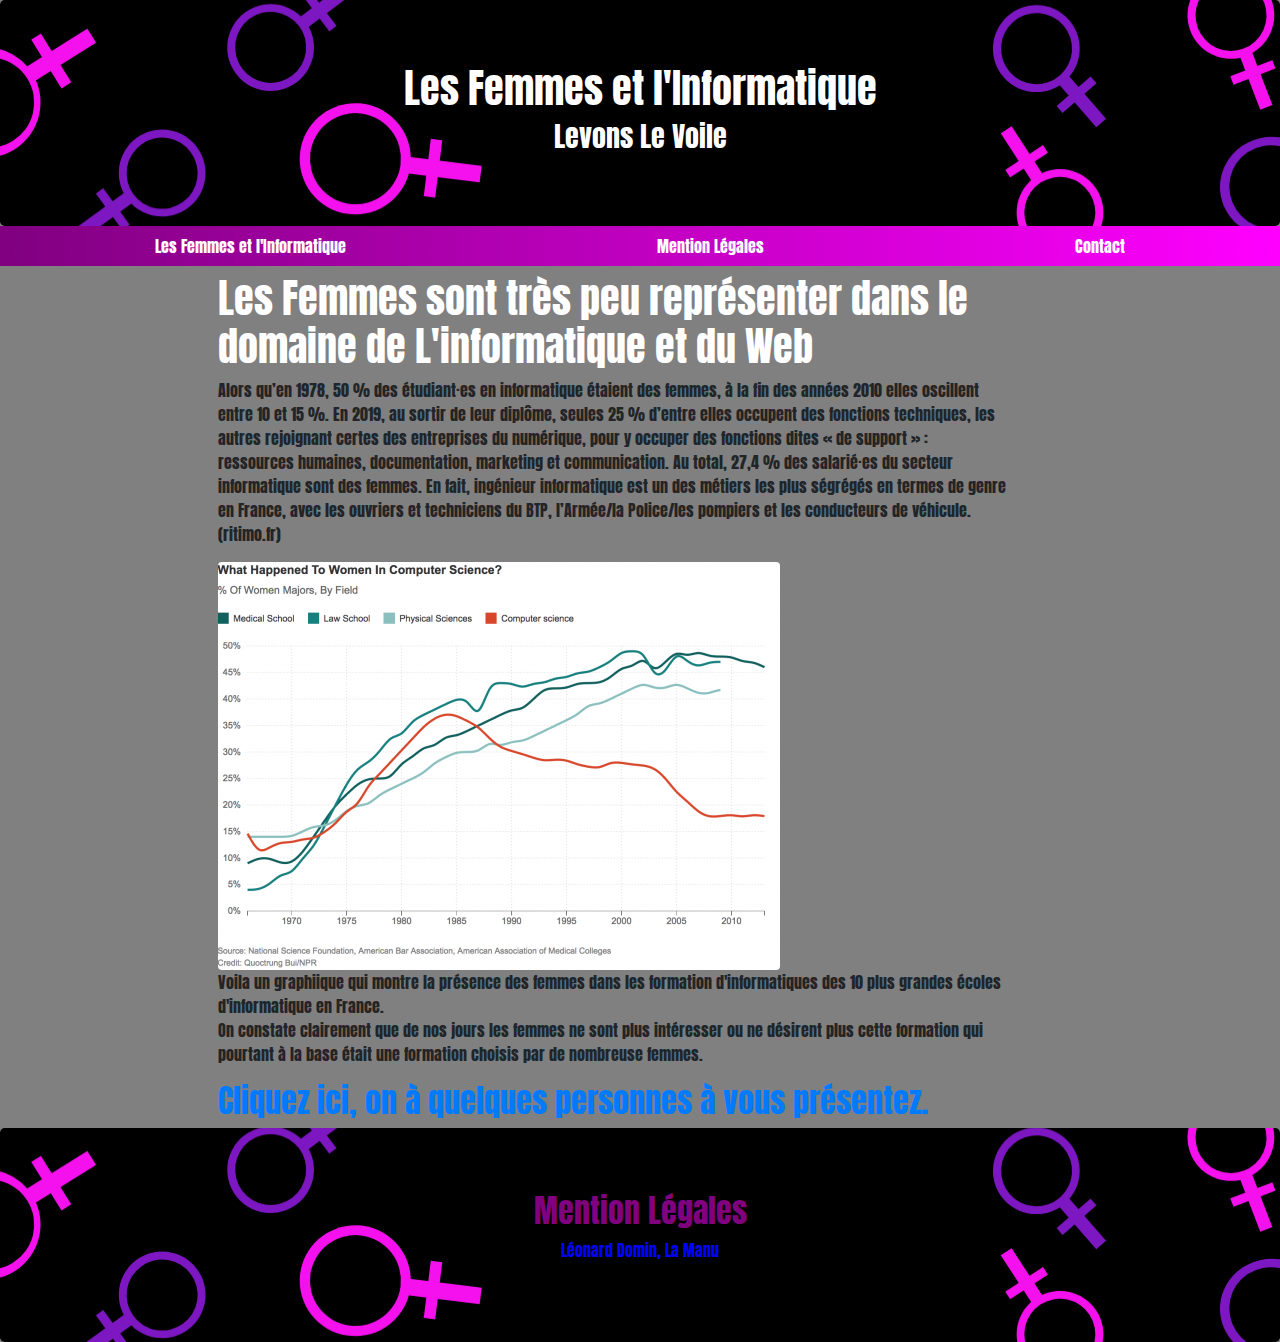
<file: index.html>
<!DOCTYPE html>
<html lang="fr">
<head>
    <meta charset="UTF-8">
    <meta http-equiv="X-UA-Compatible" content="IE=edge">
    <meta name="viewport" content="width=device-width, initial-scale=1.0">
    <link rel="stylesheet" href="https://maxcdn.bootstrapcdn.com/bootstrap/4.0.0/css/bootstrap.min.css" integrity="sha384-Gn5384xqQ1aoWXA+058RXPxPg6fy4IWvTNh0E263XmFcJlSAwiGgFAW/dAiS6JXm" crossorigin="anonymous">
    <link rel="stylesheet" href="css/layout.css">
    <title>Les Femmes et l'Informatique</title>
</head> 
<header>
    <div class="jumbotron text-center mb-0">
        <h1 class="display-5">Les Femmes et l'Informatique</h1>
        <h3>Levons Le Voile</h3>
    </div>
    <nav class="nav nav-pills nav-fill bg-blue navbar-dark">
        <a class="nav-item nav-link" a href="./LesFetI.html">Les Femmes et l'Informatique</a>
        <a class="nav-item nav-link" a href="./mention.pdf" target="_blank" >Mention Légales</a> 
        <a class="nav-item nav-link" a href="./index-2.html">Contact</a>     
    </nav>
</header> 
<body class="accueil">
    <div class=" fluid-container mt-2">
        <div class="row">
            <aside class="col-sm-2"></aside>
            <main class="col-sm-10"> 
                <div id="Ada"></div>
                <div class="row">
                    <div class="col-sm-9">
                        <h1>Les Femmes sont très peu représenter dans le domaine de L'informatique et du Web</h1> 
                        <p>
                            Alors qu’en 1978, 50 % des étudiant·es en informatique étaient des femmes, à la fin des années 2010 elles oscillent entre 10 et 15 %. En 2019, au sortir de leur diplôme, seules 25 % d’entre elles occupent des fonctions techniques, les autres rejoignant certes des entreprises du numérique, pour y occuper des fonctions dites « de support » : ressources humaines, documentation, marketing et communication. Au total, 27,4 % des salarié·es du secteur informatique sont des femmes. En fait, ingénieur informatique est un des métiers les plus ségrégés en termes de genre en France, avec les ouvriers et techniciens du BTP, l’Armée/la Police/les pompiers et les conducteurs de véhicule.
                            <br>
                            (ritimo.fr)
                        </p> 
                        <p>
                            <img src="./assets/img/33._femmes_informatique-1-d6ae4.png"class="rounded img-fluid"  alt="graph">
                            <br> 
                            Voila un graphiique qui montre la présence des femmes dans les formation d'informatiques des 10 plus grandes écoles d'informatique en France. 
                            <br> 
                            On constate clairement que de nos jours les femmes ne sont plus intéresser ou ne désirent plus cette formation qui pourtant à la base était une formation choisis par de nombreuse femmes. 
                        </p> 
                        <a href="./LesFetI.html"><h2>Cliquez ici, on à quelques personnes à vous présentez.</h2></a>
                    </div>    
                </div>
            </main>            
        </div>
    </div>
</body>
<footer>
    <div class="jumbotron text-center mb-0"> 
        <h2><a href="./mention.pdf" target="_blank">Mention Légales</a></h2>
        <p>Léonard Domin, La Manu</p>
    </div> 
</footer>
</html>
</file>
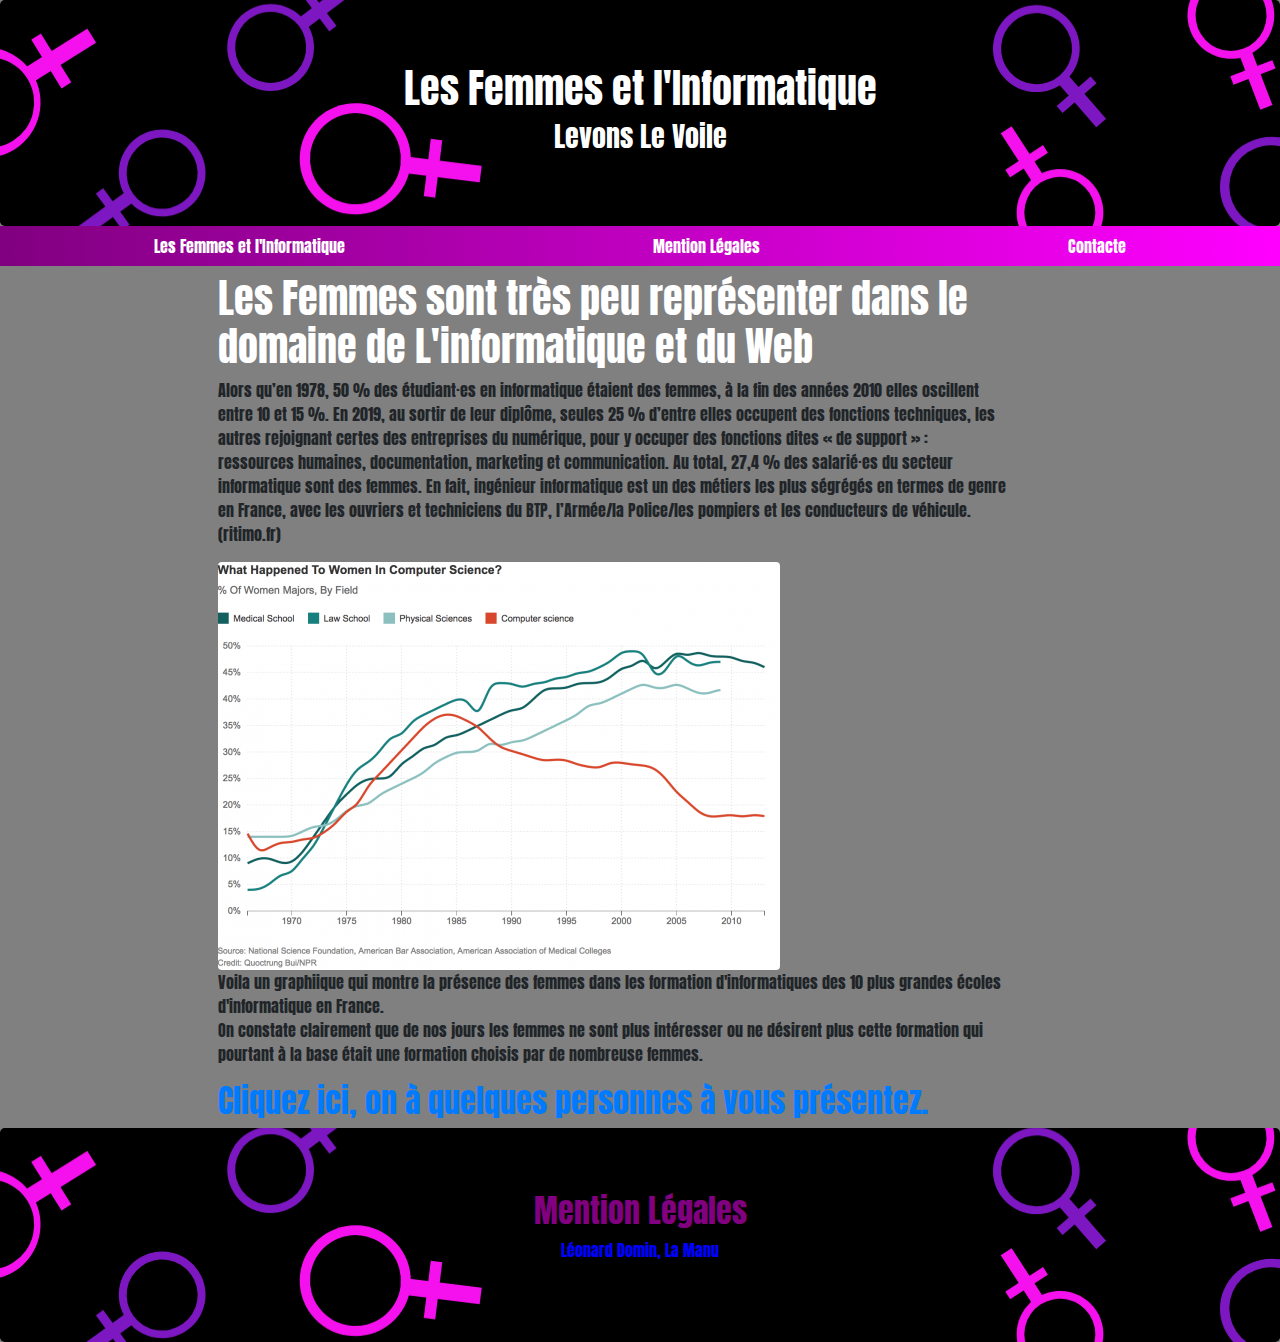
<file: Accueil.html>
<!DOCTYPE html>
<html lang="fr">
<head>
    <meta charset="UTF-8">
    <meta http-equiv="X-UA-Compatible" content="IE=edge">
    <meta name="viewport" content="width=device-width, initial-scale=1.0">
    <link rel="stylesheet" href="https://maxcdn.bootstrapcdn.com/bootstrap/4.0.0/css/bootstrap.min.css" integrity="sha384-Gn5384xqQ1aoWXA+058RXPxPg6fy4IWvTNh0E263XmFcJlSAwiGgFAW/dAiS6JXm" crossorigin="anonymous">
    <link rel="stylesheet" href="css/layout.css">
    <title>Les Femmes et l'Informatique</title>
</head> 
<header>
    <div class="jumbotron text-center mb-0">
        <h1 class="display-5">Les Femmes et l'Informatique</h1>
        <h3>Levons Le Voile</h3>
    </div>
    <nav class="nav nav-pills nav-fill bg-blue navbar-dark">
        <a class="nav-item nav-link" a href="LesFetI.html">Les Femmes et l'Informatique</a>
        <a class="nav-item nav-link" a href="./mention.pdf" target="_blank" >Mention Légales</a> 
        <a class="nav-item nav-link" a href="contatc.html">Contacte</a>     
    </nav>
</header> 
<body class="accueil">
    <div class=" fluid-container mt-2">
        <div class="row">
            <aside class="col-sm-2"></aside>
            <main class="col-sm-10"> 
                <div id="Ada"></div>
                <div class="row">
                    <div class="col-sm-9">
                        <h1>Les Femmes sont très peu représenter dans le domaine de L'informatique et du Web</h1> 
                        <p>
                            Alors qu’en 1978, 50 % des étudiant·es en informatique étaient des femmes, à la fin des années 2010 elles oscillent entre 10 et 15 %. En 2019, au sortir de leur diplôme, seules 25 % d’entre elles occupent des fonctions techniques, les autres rejoignant certes des entreprises du numérique, pour y occuper des fonctions dites « de support » : ressources humaines, documentation, marketing et communication. Au total, 27,4 % des salarié·es du secteur informatique sont des femmes. En fait, ingénieur informatique est un des métiers les plus ségrégés en termes de genre en France, avec les ouvriers et techniciens du BTP, l’Armée/la Police/les pompiers et les conducteurs de véhicule.
                            <br>
                            (ritimo.fr)
                        </p> 
                        <p>
                            <img src="./assets/img/33._femmes_informatique-1-d6ae4.png"class="rounded img-fluid"  alt="graph">
                            <br> 
                            Voila un graphiique qui montre la présence des femmes dans les formation d'informatiques des 10 plus grandes écoles d'informatique en France. 
                            <br> 
                            On constate clairement que de nos jours les femmes ne sont plus intéresser ou ne désirent plus cette formation qui pourtant à la base était une formation choisis par de nombreuse femmes. 
                        </p> 
                        <a href="./LesFetI.html"><h2>Cliquez ici, on à quelques personnes à vous présentez.</h2></a>
                    </div>    
                </div>
            </main>            
        </div>
    </div>
</body>
<footer>
    <div class="jumbotron text-center mb-0"> 
        <h2><a href="./mention.pdf" target="_blank">Mention Légales</a></h2>
        <p>Léonard Domin, La Manu</p>
    </div> 
</footer>
</html>
</file>
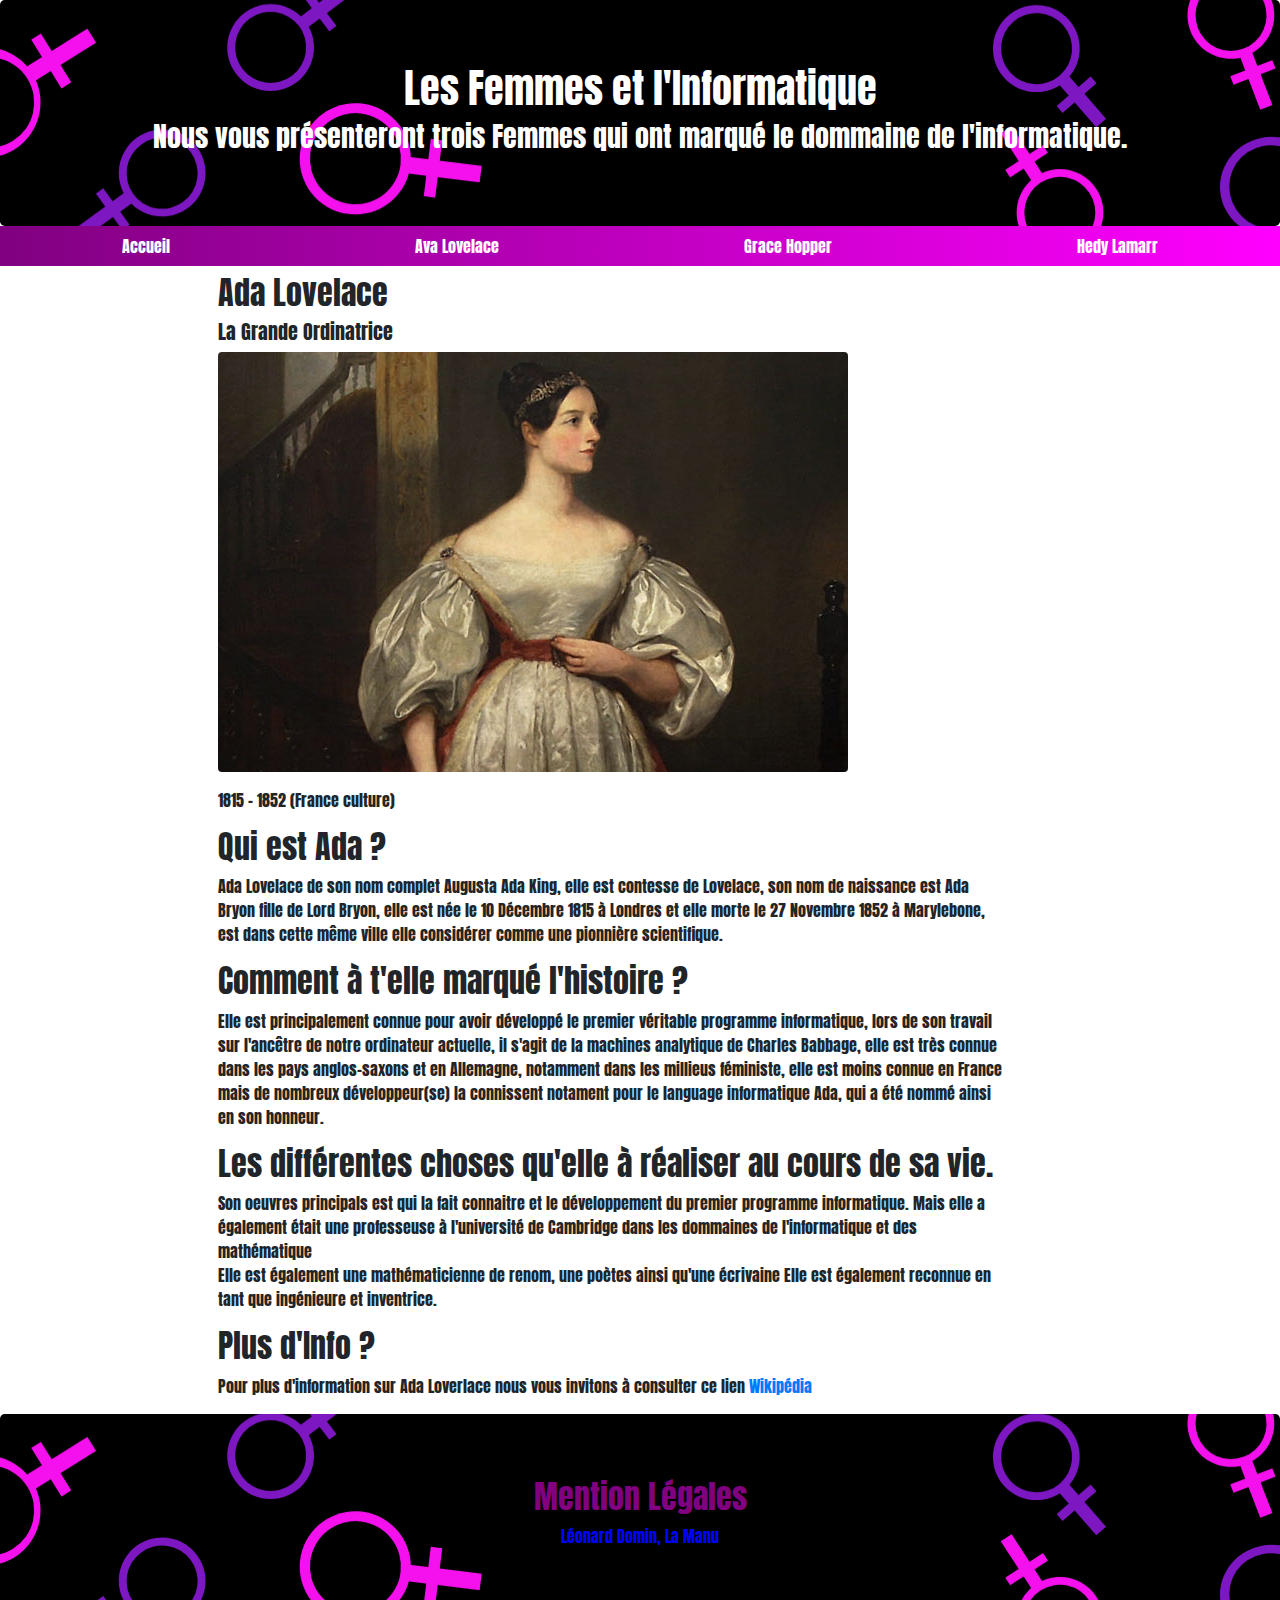
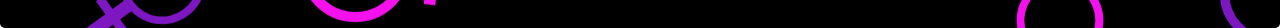
<file: Ada.html>
<!DOCTYPE html>
<html lang="fr">
<head>
    <meta charset="UTF-8">
    <meta http-equiv="X-UA-Compatible" content="IE=edge">
    <meta name="viewport" content="width=device-width, initial-scale=1.0">
    <link rel="stylesheet" href="https://maxcdn.bootstrapcdn.com/bootstrap/4.0.0/css/bootstrap.min.css" integrity="sha384-Gn5384xqQ1aoWXA+058RXPxPg6fy4IWvTNh0E263XmFcJlSAwiGgFAW/dAiS6JXm" crossorigin="anonymous">
    <link rel="stylesheet" href="css/layout.css">
    <title>Ada Lovelace</title>
</head> 
<body>
    <header>
        <div class="jumbotron text-center mb-0">
            <h1 class="display-5">Les Femmes et l'Informatique</h1>
            <h3>Nous vous présenteront trois Femmes qui ont marqué le dommaine de l'informatique. </h3>
        </div>
        <nav class="nav nav-pills nav-fill bg-blue navbar-dark">
                <a class="nav-item nav-link" a href="./index.html">Accueil</a>
                <a class="nav-item nav-link" a href="./Ada.html">Ava Lovelace</a>
                <a class="nav-item nav-link" a href="./Grace.html">Grace Hopper</a>
                <a class="nav-item nav-link" a href="./Hedy.html">Hedy Lamarr</a>
            </ul>
        </nav>
    </header> 
    <div class=" fluid-container mt-2">
        <div class="row">
            <aside class="col-sm-2"></aside>    
            <main class="col-sm-10">
                <div id="Ada"></div> 
                <div class="row">
                    <div class="col-sm-9">
                        <h2>Ada Lovelace</h2>
                        <h5>La Grande Ordinatrice</h5>
                            <p>
                                <img src="./assets/img/01-ada-lovelace-101212.jpg" class="rounded img-fluid" alt="Ada">
                            </p>
                            <p>1815 - 1852 (France culture)</p> 
                        <h2>Qui est Ada ?</h2> 
                            <p>Ada Lovelace de son nom complet Augusta Ada King, elle est contesse de Lovelace, son nom de naissance est Ada Bryon fille de Lord Bryon, elle est née le 10 Décembre 1815 à Londres et elle morte le 27 Novembre 1852 à Marylebone, est dans cette même ville elle considérer comme une pionnière scientifique.</p> 
                        <h2>Comment à t'elle marqué l'histoire ?</h2> 
                            <p>Elle est principalement connue pour avoir développé le premier véritable programme informatique, lors de son travail sur l'ancêtre de notre ordinateur actuelle, il s'agit de la machines analytique de Charles Babbage, elle est très connue dans les pays anglos-saxons et en Allemagne, notamment dans les millieus féministe, elle est moins connue en France mais de nombreux développeur(se) la connissent notament pour le language informatique Ada, qui a été nommé ainsi en son honneur.</p> 
                        
                        <h2>Les différentes choses qu'elle à réaliser au cours de sa vie.</h2> 
                        
                            <p>Son oeuvres principals est qui la fait connaitre et le développement du premier programme informatique. Mais elle a également était une professeuse à l'université de Cambridge dans les dommaines de l'informatique et des mathématique
                            <br> 
                            Elle est également une mathématicienne de renom, une poètes ainsi qu'une écrivaine
                            Elle est également reconnue en tant que ingénieure et inventrice.
                            </p> 
                        <h2>Plus d'Info ?</h2> 
                        <p>Pour plus d'information sur Ada Loverlace nous vous invitons à consulter ce lien <a href="https://fr.wikipedia.org/wiki/Ada_Lovelace">Wikipédia</a></p>

            </main> 
        </div> 
    </div>    
</body>
 <footer>
    <div class="jumbotron text-center mb-0"> 
        <h2><a href="./mention.pdf">Mention Légales</a></h2>
        <p>Léonard Domin, La Manu</p>
    </div>
</footer>       
</html>
</file>
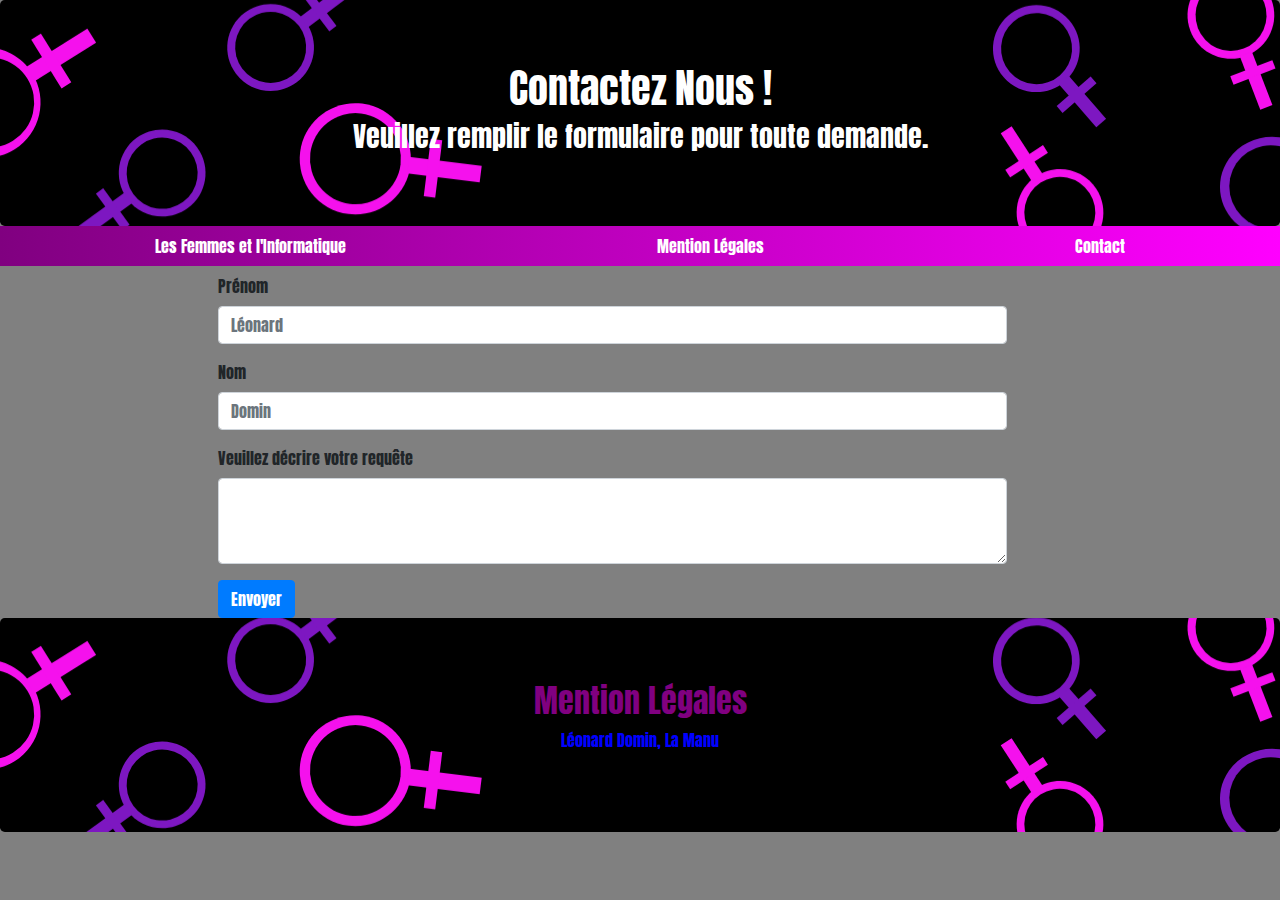
<file: contact.html>
<!DOCTYPE html>
<html lang="fr">
<head>
    <meta charset="UTF-8">
    <meta http-equiv="X-UA-Compatible" content="IE=edge">
    <meta name="viewport" content="width=device-width, initial-scale=1.0">
    <link rel="stylesheet" href="https://maxcdn.bootstrapcdn.com/bootstrap/4.0.0/css/bootstrap.min.css" integrity="sha384-Gn5384xqQ1aoWXA+058RXPxPg6fy4IWvTNh0E263XmFcJlSAwiGgFAW/dAiS6JXm" crossorigin="anonymous">
    <link rel="stylesheet" href="css/layout.css">
    <title>Les Femmes et l'Informatique</title>
</head> 
<header>
    <div class="jumbotron text-center mb-0">
        <h1 class="display-5">Contactez Nous !</h1>
        <h3>Veuillez remplir le formulaire pour toute demande.</h3>
    </div>
    <nav class="nav nav-pills nav-fill bg-blue navbar-dark">
        <a class="nav-item nav-link" a href="./LesFetI.html">Les Femmes et l'Informatique</a>
        <a class="nav-item nav-link" a href="./mention.pdf" target="_blank" >Mention Légales</a> 
        <a class="nav-item nav-link" a href="./contact.html">Contact</a>     
    </nav>
</header> 
<body class="accueil">
    <div class=" fluid-container mt-2">
        <div class="row">
            <aside class="col-sm-2"></aside>
            <main class="col-sm-10"> 
                <div id="Ada"></div>
                <div class="row">
                    <div class="col-sm-9">
                        <form method="post">
                            <div class="form-group">
                              <label for="exampleFormControlInput1">Prénom</label>
                              <input type="firstname" class="form-control" id="exampleFormControlInput1" placeholder="Léonard">
                            </div>
                            <div class="form-group">
                                <label for="exampleFormControlInput1">Nom</label>
                                <input type="lastname" class="form-control" id="exampleFormControlInput2" placeholder="Domin">
                            </div>
                            <div class="form-group">
                              <label for="exampleFormControlTextarea1">Veuillez décrire votre requête</label>
                              <textarea class="form-control" id="exampleFormControlTextarea1" rows="3"></textarea>
                            </div>
                            <button type="submit" class="btn btn-primary">Envoyer</button>
                          </form>
                    </div>    
                </div>
            </main>            
        </div>
    </div>
</body>
<footer>
    <div class="jumbotron text-center mb-0"> 
        <h2><a href="./mention.pdf" target="_blank">Mention Légales</a></h2>
        <p>Léonard Domin, La Manu</p>
    </div> 
</footer>
</html>
</file>
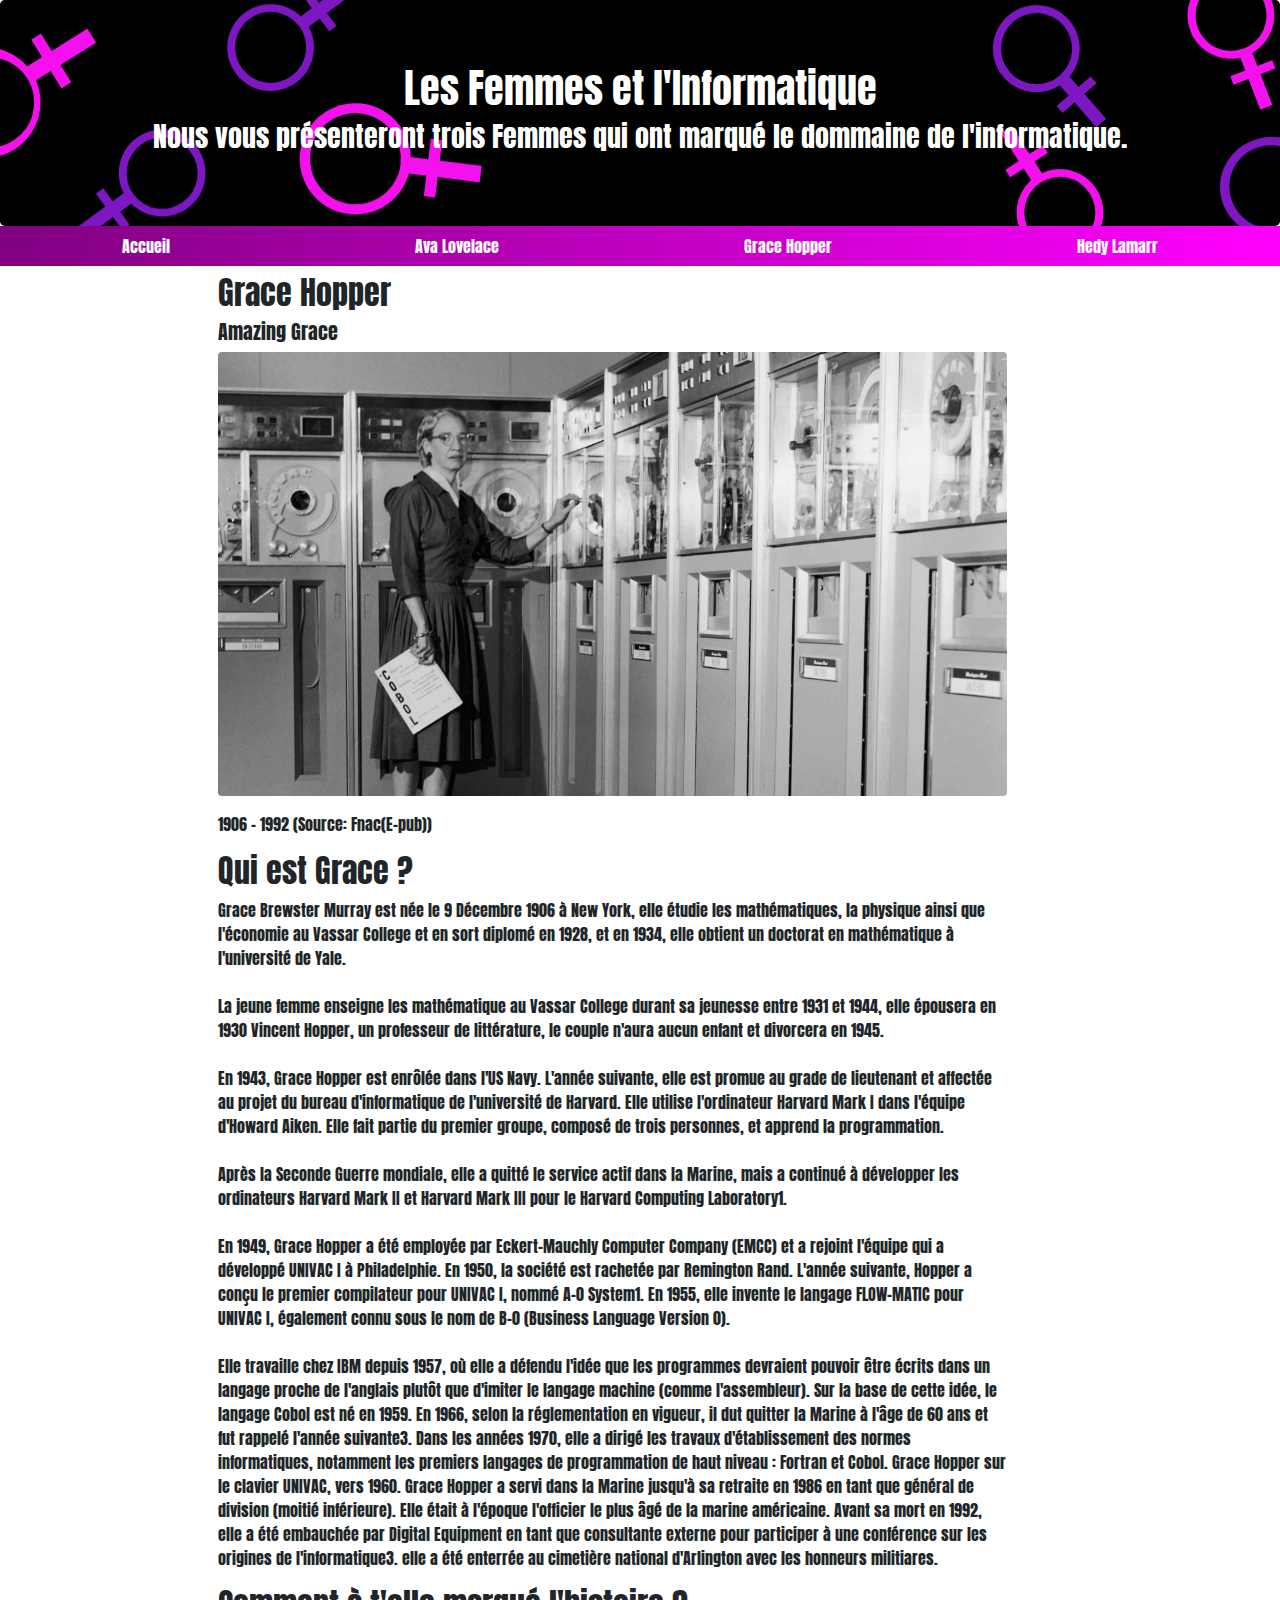
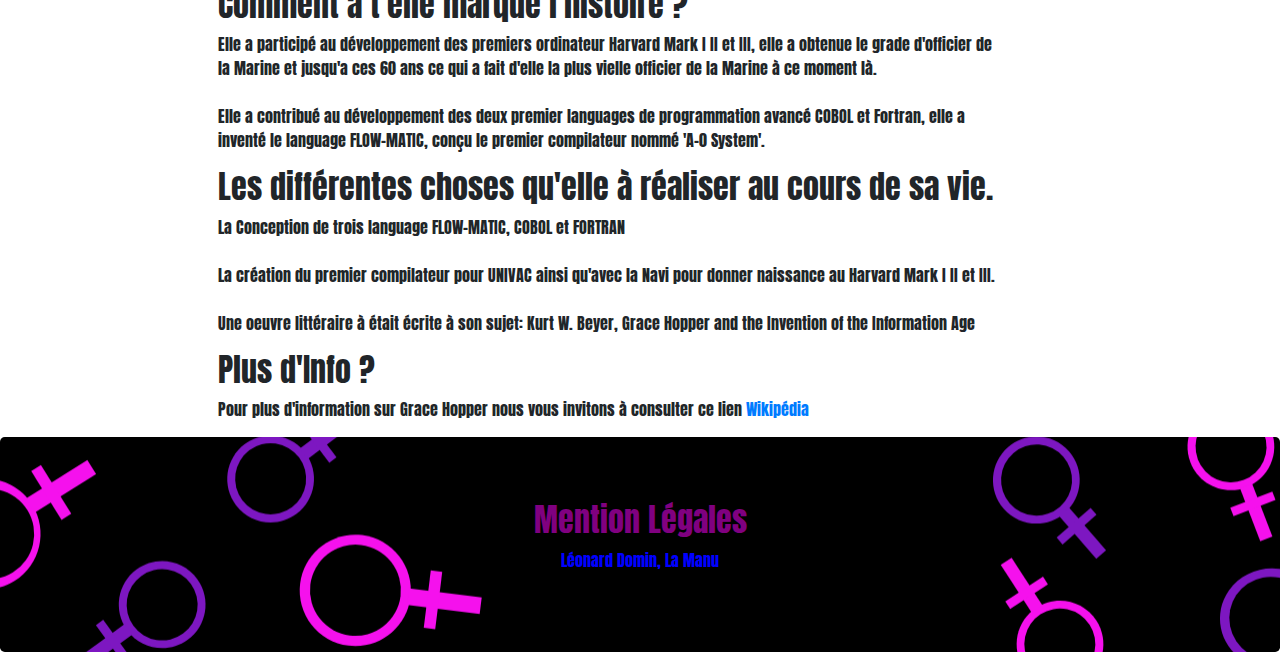
<file: Grace.html>
<!DOCTYPE html>
<html lang="fr">
<head>
    <meta charset="UTF-8">
    <meta http-equiv="X-UA-Compatible" content="IE=edge">
    <meta name="viewport" content="width=device-width, initial-scale=1.0">
    <link rel="stylesheet" href="https://maxcdn.bootstrapcdn.com/bootstrap/4.0.0/css/bootstrap.min.css" integrity="sha384-Gn5384xqQ1aoWXA+058RXPxPg6fy4IWvTNh0E263XmFcJlSAwiGgFAW/dAiS6JXm" crossorigin="anonymous">
    <link rel="stylesheet" href="css/layout.css">
    <title>Grace Hopper</title>
</head>
<body>
    <header>
        <div class="jumbotron text-center mb-0">
            <h1 class="display-5">Les Femmes et l'Informatique</h1>
            <h3>Nous vous présenteront trois Femmes qui ont marqué le dommaine de l'informatique. </h3>
        </div>
        <nav class="nav nav-pills nav-fill bg-blue navbar-dark">
                <a class="nav-item nav-link" a href="./index.html">Accueil</a>
                <a class="nav-item nav-link" a href="./Ada.html">Ava Lovelace</a>
                <a class="nav-item nav-link" a href="./Grace.html">Grace Hopper</a>
                <a class="nav-item nav-link" a href="./Hedy.html">Hedy Lamarr</a>
            </ul>
        </nav>
    </header>
    <div class=" fluid-container mt-2">
        <div class="row">
            <aside class="col-sm-2"></aside>  
            <main class="col-sm-10">
                <div id="Ada"></div> 
                <div class="row">
                    <div class="col-sm-9">
                        <h2>Grace Hopper</h2>
                        <h5>Amazing Grace</h5>
                            <p>
                                <img src="./assets/img/170706-legacy-of-grace-hopper-lead.jpg" class="rounded img-fluid" alt="Grace">
                            </p>
                            
                            <p>1906 - 1992 (Source: Fnac(E-pub))</p> 
                    
                        <h2>Qui est Grace ?</h2> 
                            <p>Grace Brewster Murray est née le 9 Décembre 1906 à New York, elle étudie les mathématiques, la physique ainsi que l'économie au Vassar College et en sort diplomé en 1928, et en 1934, elle obtient un doctorat en mathématique à l'université de Yale. 
                            <br> 
                            <br> 
                            La jeune femme enseigne les mathématique au Vassar College durant sa jeunesse entre 1931 et 1944, elle épousera en 1930 Vincent Hopper, un professeur de littérature, le couple n'aura aucun enfant et divorcera en 1945. 
                            <br>
                            <br>
                            En 1943, Grace Hopper est enrôlée dans l'US Navy. L'année suivante, elle est promue au grade de lieutenant et affectée au projet du bureau d'informatique de l'université de Harvard. Elle utilise l'ordinateur Harvard Mark I dans l'équipe d'Howard Aiken. Elle fait partie du premier groupe, composé de trois personnes, et apprend la programmation.
                            <br>
                            <br>
                            Après la Seconde Guerre mondiale, elle a quitté le service actif dans la Marine, mais a continué à développer les ordinateurs Harvard Mark II et Harvard Mark III pour le Harvard Computing Laboratory1.
                            <br>
                            <br>
                            En 1949, Grace Hopper a été employée par Eckert-Mauchly Computer Company (EMCC) et a rejoint l'équipe qui a développé UNIVAC I à Philadelphie. En 1950, la société est rachetée par Remington Rand. L'année suivante, Hopper a conçu le premier compilateur pour UNIVAC I, nommé A-0 System1. En 1955, elle invente le langage FLOW-MATIC pour UNIVAC I, également connu sous le nom de B-0 (Business Language Version 0). 
                            <br>
                            <br>
                            Elle travaille chez IBM depuis 1957, où elle a défendu l'idée que les programmes devraient pouvoir être écrits dans un langage proche de l'anglais plutôt que d'imiter le langage machine (comme l'assembleur). Sur la base de cette idée, le langage Cobol est né en 1959.

                            En 1966, selon la réglementation en vigueur, il dut quitter la Marine à l'âge de 60 ans et fut rappelé l'année suivante3. Dans les années 1970, elle a dirigé les travaux d'établissement des normes informatiques, notamment les premiers langages de programmation de haut niveau : Fortran et Cobol.
                            Grace Hopper sur le clavier UNIVAC, vers 1960.

                            Grace Hopper a servi dans la Marine jusqu'à sa retraite en 1986 en tant que général de division (moitié inférieure). Elle était à l'époque l'officier le plus âgé de la marine américaine.

                            Avant sa mort en 1992, elle a été embauchée par Digital Equipment en tant que consultante externe pour participer à une conférence sur les origines de l'informatique3. elle a été enterrée au cimetière national d'Arlington avec les honneurs militiares. 
                            </p>  
                        <h2>Comment à t'elle marqué l'histoire ?</h2> 
                            <p> 
                                Elle a participé au développement des premiers ordinateur Harvard Mark I II et III, elle a obtenue le grade d'officier de la Marine et jusqu'a ces 60 ans ce qui a fait d'elle la plus vielle officier de la Marine à ce moment là.
                                <br>
                                <br> 
                                Elle a contribué au développement des deux premier languages de programmation avancé COBOL et Fortran, elle a inventé le language FLOW-MATIC, conçu le premier compilateur nommé 'A-0 System'.
                            </p> 
                        
                        <h2>Les différentes choses qu'elle à réaliser au cours de sa vie.</h2> 
                            <p> 
                                La Conception de trois language FLOW-MATIC, COBOL et FORTRAN
                                <br>
                                <br>
                                La création du premier compilateur pour UNIVAC ainsi qu'avec la Navi pour donner naissance au Harvard Mark I II et III.
                                <br>
                                <br> 
                                Une oeuvre littéraire à était écrite à son sujet: Kurt W. Beyer, Grace Hopper and the Invention of the Information Age
                    
                            </p>
                        <h2>Plus d'Info ?</h2> 
                        <p>Pour plus d'information sur Grace Hopper nous vous invitons à consulter ce lien <a href="https://fr.wikipedia.org/wiki/Grace_Hopper">Wikipédia</a></p>
                    </div> 
                </div>
            </main>        
        </div>
    </div>    
</body>
<footer>
    <div class="jumbotron text-center mb-0"> 
        <h2><a href="./mention.pdf" target="_blank">Mention Légales</a></h2>
        <p>Léonard Domin, La Manu</p>
    </div>
</footer>
</html>
</file>
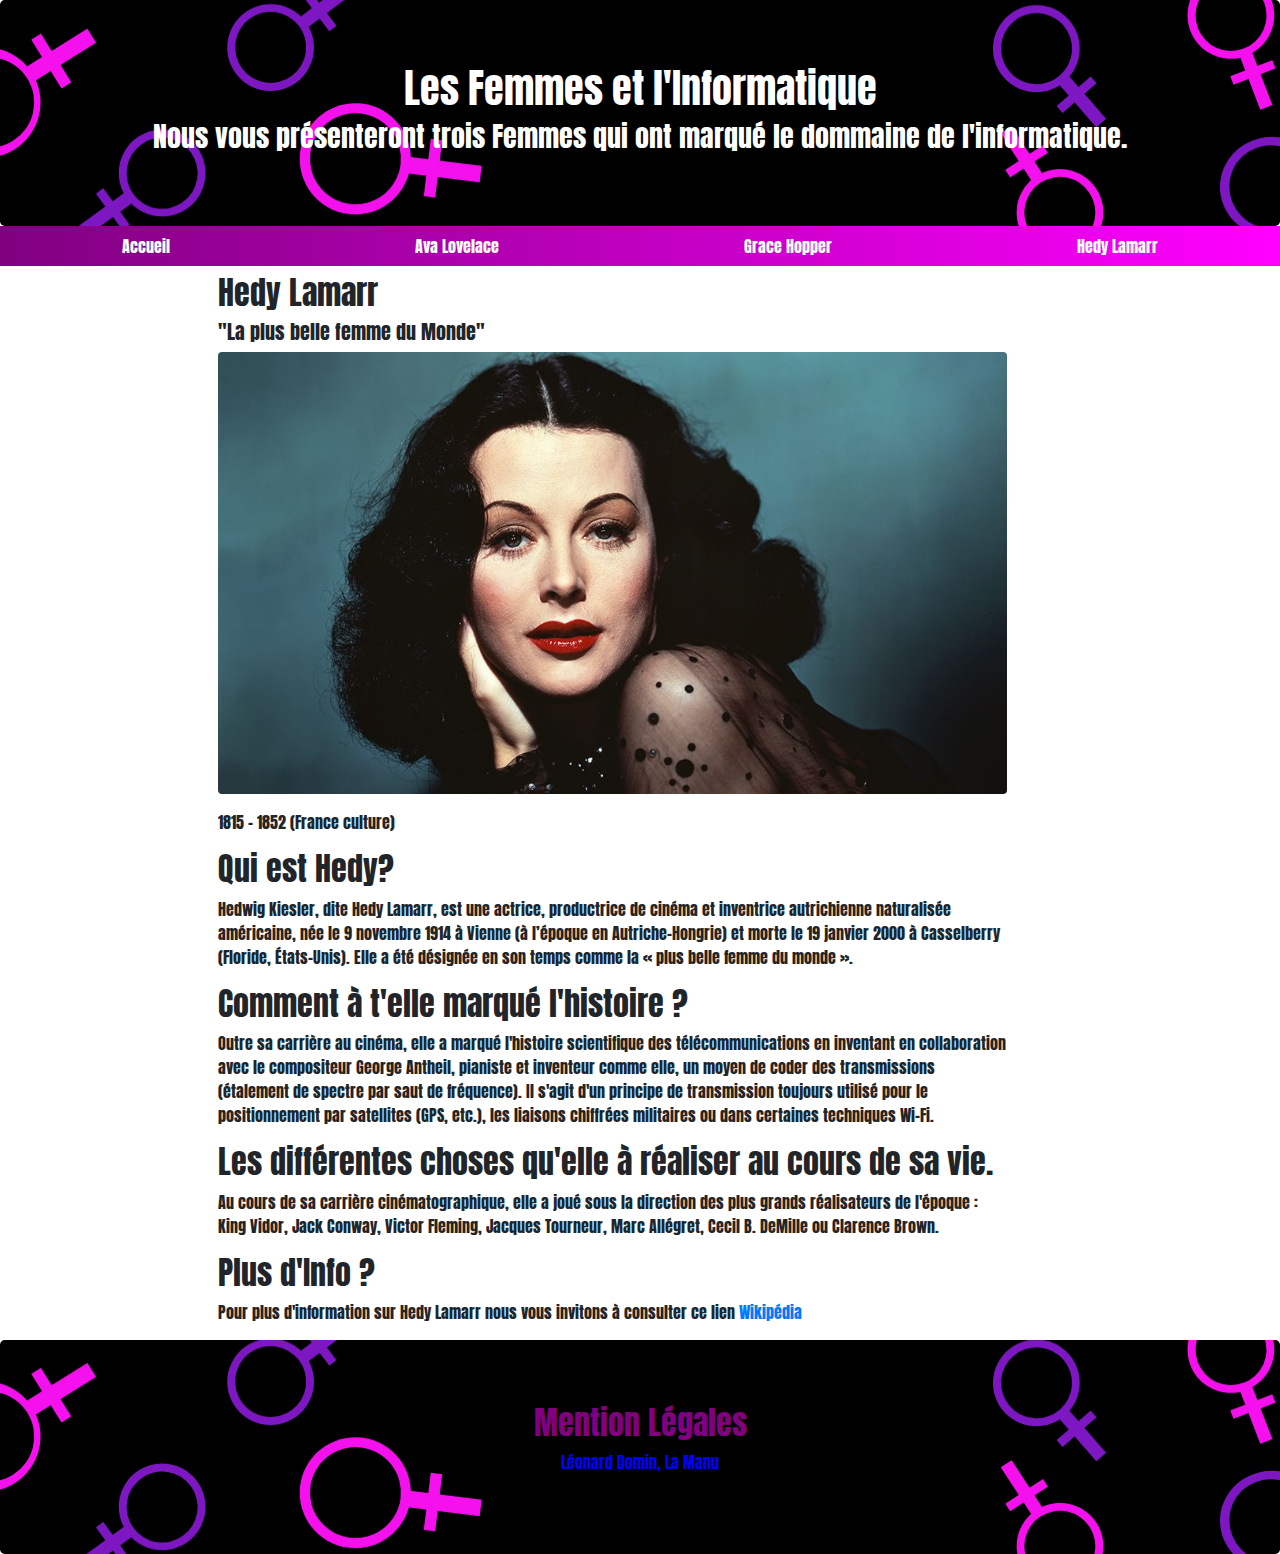
<file: Hedy.html>
<!DOCTYPE html>
<html lang="fr">
<head>
    <meta charset="UTF-8">
    <meta http-equiv="X-UA-Compatible" content="IE=edge">
    <meta name="viewport" content="width=device-width, initial-scale=1.0">
    <link rel="stylesheet" href="https://maxcdn.bootstrapcdn.com/bootstrap/4.0.0/css/bootstrap.min.css" integrity="sha384-Gn5384xqQ1aoWXA+058RXPxPg6fy4IWvTNh0E263XmFcJlSAwiGgFAW/dAiS6JXm" crossorigin="anonymous">
    <link rel="stylesheet" href="css/layout.css">
    <title>Heddy Lamarr</title>
</head>
<body>
    <header>
        <div class="jumbotron text-center mb-0">
            <h1 class="display-5">Les Femmes et l'Informatique</h1>
            <h3>Nous vous présenteront trois Femmes qui ont marqué le dommaine de l'informatique. </h3>
        </div>
        <nav class="nav nav-pills nav-fill bg-blue navbar-dark">
                <a class="nav-item nav-link" a href="./index.html">Accueil</a>
                <a class="nav-item nav-link" a href="./Ada.html">Ava Lovelace</a>
                <a class="nav-item nav-link" a href="./Grace.html">Grace Hopper</a>
                <a class="nav-item nav-link" a href="./Hedy.html">Hedy Lamarr</a>
            </ul>
        </nav>
    </header>
    <div class=" fluid-container mt-2">
        <div class="row">
            <aside class="col-sm-2"></aside> 
            <main class="col-sm-10">
                <div id="Ada"></div> 
                <div class="row">
                    <div class="col-sm-9">
                        <h2>Hedy Lamarr</h2>
                        <h5>"La plus belle femme du Monde"</h5>
                            <p>
                                <img src="./assets/img/1136_lammard.jpg" class="rounded img-fluid" alt="Heddy">
                            </p>
                            <p>1815 - 1852 (France culture)</p> 
                        <h2>Qui est Hedy?</h2> 
                            <p>
                                Hedwig Kiesler, dite Hedy Lamarr, est une actrice, productrice de cinéma et inventrice autrichienne naturalisée américaine, née le 9 novembre 1914 à Vienne (à l’époque en Autriche-Hongrie) et morte le 19 janvier 2000 à Casselberry (Floride, États-Unis). Elle a été désignée en son temps comme la « plus belle femme du monde ».
                            </p> 
                        
                        <h2>Comment à t'elle marqué l'histoire ?</h2> 
                            <p>
                                Outre sa carrière au cinéma, elle a marqué l'histoire scientifique des télécommunications en inventant en collaboration avec le compositeur George Antheil, pianiste et inventeur comme elle, un moyen de coder des transmissions (étalement de spectre par saut de fréquence). Il s'agit d'un principe de transmission toujours utilisé pour le positionnement par satellites (GPS, etc.), les liaisons chiffrées militaires ou dans certaines techniques Wi-Fi. 
                            </p> 
                        
                        <h2>Les différentes choses qu'elle à réaliser au cours de sa vie.</h2> 
                        
                            <p>
                                Au cours de sa carrière cinématographique, elle a joué sous la direction des plus grands réalisateurs de l'époque : King Vidor, Jack Conway, Victor Fleming, Jacques Tourneur, Marc Allégret, Cecil B. DeMille ou Clarence Brown. 
                            </p> 
                        <h2>Plus d'Info ?</h2> 
                        <p>Pour plus d'information sur Hedy Lamarr nous vous invitons à consulter ce lien <a href="https://fr.wikipedia.org/wiki/Hedy_Lamarr">Wikipédia</a></p>
                    </div>
                </div>            
            </main>
        </div> 
    </div>      
</body>
<footer>
    <div class="jumbotron text-center mb-0"> 
        <h2><a href="./mention.pdf" target="_blank">Mention Légales</a></h2>
        <p>Léonard Domin, La Manu</p>
    </div>
</footer>
</html>
</file>
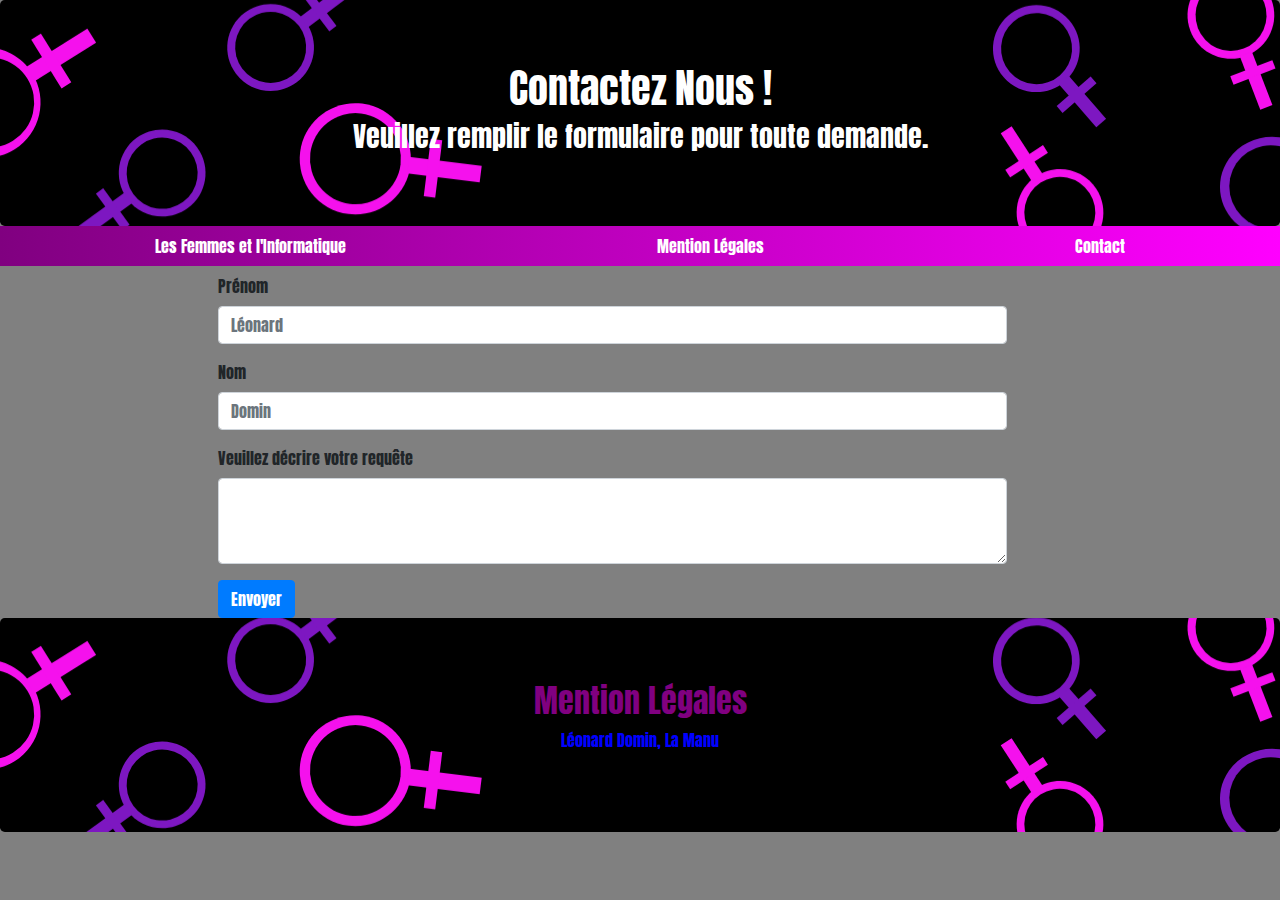
<file: index-2.html>
<!DOCTYPE html>
<html lang="fr">
<head>
    <meta charset="UTF-8">
    <meta http-equiv="X-UA-Compatible" content="IE=edge">
    <meta name="viewport" content="width=device-width, initial-scale=1.0">
    <link rel="stylesheet" href="https://maxcdn.bootstrapcdn.com/bootstrap/4.0.0/css/bootstrap.min.css" integrity="sha384-Gn5384xqQ1aoWXA+058RXPxPg6fy4IWvTNh0E263XmFcJlSAwiGgFAW/dAiS6JXm" crossorigin="anonymous">
    <link rel="stylesheet" href="css/layout.css">
    <title>Les Femmes et l'Informatique</title>
</head> 
<header>
    <div class="jumbotron text-center mb-0">
        <h1 class="display-5">Contactez Nous !</h1>
        <h3>Veuillez remplir le formulaire pour toute demande.</h3>
    </div>
    <nav class="nav nav-pills nav-fill bg-blue navbar-dark">
        <a class="nav-item nav-link" a href="./LesFetI.html">Les Femmes et l'Informatique</a>
        <a class="nav-item nav-link" a href="./mention.pdf" target="_blank" >Mention Légales</a> 
        <a class="nav-item nav-link" a href="./index-2.html">Contact</a>     
    </nav>
</header> 
<body class="accueil">
    <div class=" fluid-container mt-2">
        <div class="row">
            <aside class="col-sm-2"></aside>
            <main class="col-sm-10"> 
                <div id="Ada"></div>
                <div class="row">
                    <div class="col-sm-9">
                        <form method="post">
                            <div class="form-group">
                              <label for="exampleFormControlInput1">Prénom</label>
                              <input type="firstname" class="form-control" id="exampleFormControlInput1" placeholder="Léonard">
                            </div>
                            <div class="form-group">
                                <label for="exampleFormControlInput1">Nom</label>
                                <input type="lastname" class="form-control" id="exampleFormControlInput2" placeholder="Domin">
                            </div>
                            <div class="form-group">
                              <label for="exampleFormControlTextarea1">Veuillez décrire votre requête</label>
                              <textarea class="form-control" id="exampleFormControlTextarea1" rows="3"></textarea>
                            </div>
                            <button type="submit" class="btn btn-primary">Envoyer</button>
                          </form>
                    </div>    
                </div>
            </main>            
        </div>
    </div>
</body>
<footer>
    <div class="jumbotron text-center mb-0"> 
        <h2><a href="./mention.pdf" target="_blank">Mention Légales</a></h2>
        <p>Léonard Domin, La Manu</p>
    </div> 
</footer>
</html>
</file>
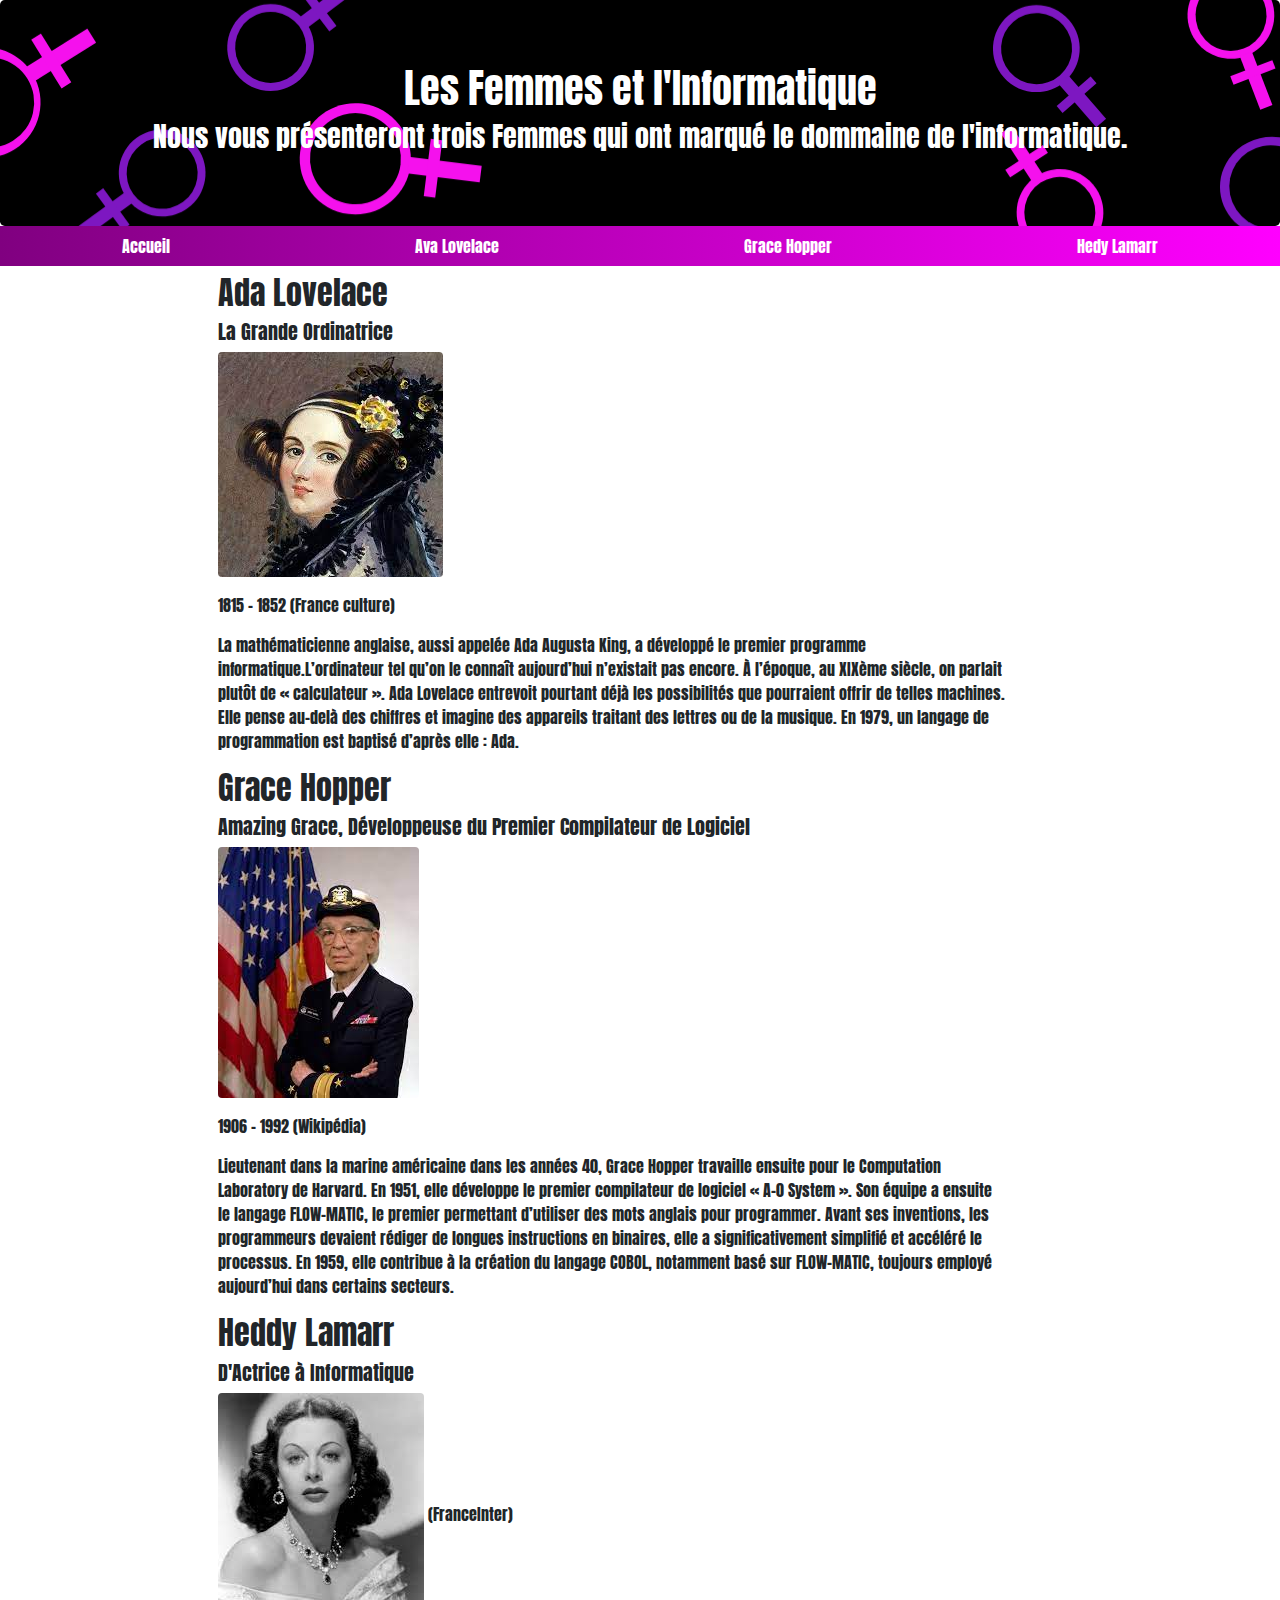
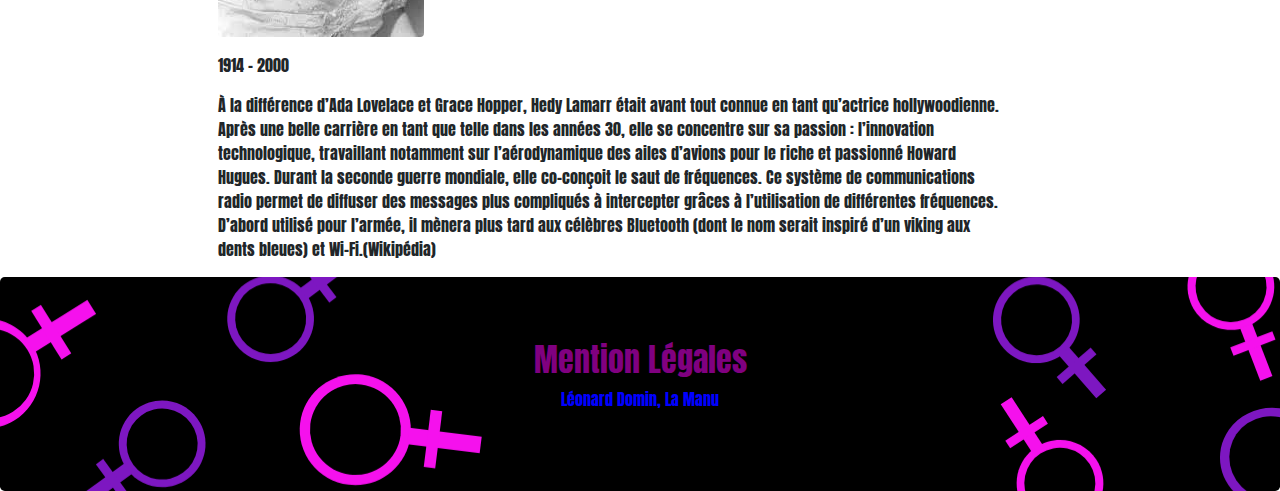
<file: LesFetI.html>
<!DOCTYPE html>
<html lang="fr">
<head>
    <meta charset="UTF-8">
    <meta http-equiv="X-UA-Compatible" content="IE=edge">
    <meta name="viewport" content="width=device-width, initial-scale=1.0">
    <link rel="stylesheet" href="https://maxcdn.bootstrapcdn.com/bootstrap/4.0.0/css/bootstrap.min.css" integrity="sha384-Gn5384xqQ1aoWXA+058RXPxPg6fy4IWvTNh0E263XmFcJlSAwiGgFAW/dAiS6JXm" crossorigin="anonymous">
    <link rel="stylesheet" href="css/layout.css">
    <title>Les Femmes et l'Informatique</title>
</head>
<body>
    <header>
        <div class="jumbotron text-center mb-0">
            <h1 class="display-5">Les Femmes et l'Informatique</h1>
            <h3>Nous vous présenteront trois Femmes qui ont marqué le dommaine de l'informatique. </h3>
        </div>
        <nav class="nav nav-pills nav-fill bg-blue navbar-dark">
                <a class="nav-item nav-link" a href="./index.html">Accueil</a>
                <a class="nav-item nav-link" a href="./Ada.html">Ava Lovelace</a>
                <a class="nav-item nav-link" a href="./Grace.html">Grace Hopper</a>
                <a class="nav-item nav-link" a href="./Hedy.html">Hedy Lamarr</a>
            </ul>
        </nav>
    </header>
    <div class=" fluid-container mt-2">
        <div class="row">
            <aside class="col-sm-2"></aside>
            <main class="col-sm-10"> 
                <div id="Ada"></div> 
                <div class="row">
                    <div class="col-sm-9">
                        <h2>Ada Lovelace</h2>
                        <h5>La Grande Ordinatrice</h5>
                        <p>
                            <img src="./assets/img/index.jpg" class="rounded img-fluid" alt="Ada">
                        </p>
                        <p>1815 - 1852 (France culture)</p>
                        <p>La mathématicienne anglaise, aussi appelée Ada Augusta King, a développé le premier programme informatique.L’ordinateur tel qu’on le connaît aujourd’hui n’existait pas encore. À l’époque, au XIXème siècle, on parlait plutôt de « calculateur ». Ada Lovelace entrevoit pourtant déjà les possibilités que pourraient offrir de telles machines. Elle pense au-delà des chiffres et imagine des appareils traitant des lettres ou de la musique. 

                            En 1979, un langage de programmation est baptisé d’après elle : Ada.</p> 
                    </div>
                    <div class="col-sm-3"></div>
                </div>
                <article>
                <article> 
                    <div id="Grace">
                    <div class="row">
                        <div class="col-sm-9">
                            <h2>Grace Hopper</h2>
                            <h5>Amazing Grace, Développeuse du Premier Compilateur de Logiciel</h5>
                            <p><img src="./assets/img/grace.jpg" class="rounded img-fluid" alt="Grace"></p> 
                            <p>1906 - 1992 (Wikipédia)</p> 
                            <p>Lieutenant dans la marine américaine dans les années 40, Grace Hopper travaille ensuite pour le Computation Laboratory de Harvard. En 1951, elle développe le premier compilateur de logiciel « A-0 System ». Son équipe a ensuite le langage FLOW-MATIC, le premier permettant d’utiliser des mots anglais pour programmer. Avant ses inventions, les programmeurs devaient rédiger de longues instructions en binaires, elle a significativement simplifié et accéléré le processus. En 1959, elle contribue à la création du langage COBOL, notamment basé sur FLOW-MATIC, toujours employé aujourd’hui dans certains secteurs.  </p>
                       
                        </div>
                        <div class="col-sm-3"></div>
                    </div>
                </article> 
                <article>
                    <div id="Heddy"></div>
                    <div class="row">
                        <div class="col-sm-9">
                            <h2>Heddy Lamarr</h2>
                            <h5>D'Actrice à Informatique </h5> 
                            <p>
                                <img src="./assets/img/hedy-lamarr-mgm-cc.jpg"class="rounded img-fluid" alt="Heddy"> 
                                (FranceInter)
                            </p>
                            <p>1914 - 2000</p> 
                            <p>À la différence d’Ada Lovelace et Grace Hopper, Hedy Lamarr était avant tout connue en tant qu’actrice hollywoodienne. Après une belle carrière en tant que telle dans les années 30, elle se concentre sur sa passion : l’innovation technologique, travaillant notamment sur l’aérodynamique des ailes d’avions pour le riche et passionné Howard Hugues. Durant la seconde guerre mondiale, elle co-conçoit le saut de fréquences. Ce système de communications radio permet de diffuser des messages plus compliqués à intercepter grâces à l’utilisation de différentes fréquences. D’abord utilisé pour l’armée, il mènera plus tard aux célèbres Bluetooth (dont le nom serait inspiré d’un viking aux dents bleues) et Wi-Fi.(Wikipédia)</p>
                        </div> 
                        <div class="col-sm-3"></div>
                    </div> 
                </article>
            </main>
        </div>
    </div>
</body>
<footer>
    <div class="jumbotron text-center mb-0"> 
        <h2><a href="./mention.pdf" target="_blank">Mention Légales</a></h2>
        <p>Léonard Domin, La Manu</p>
    </div>
</footer>
</html>
</file>
<file: css/layout.css>
@import url('https://fonts.googleapis.com/css2?family=Anton&display=swap');
html *{
    font-family: 'Anton', sans-serif;
}
.jumbotron {
    background-image: url(./../assets/img/Groupe\ 8.png); 
    background-position: center;
    
} 
body{
    background-color: white; 
    
} 
.accueil{
    background-color: gray;
}
header h1 {
    color: white;
}
h1{
    color: white;
    
} 
a h2:hover{
    color: red;
}
h3{
    color: white;
   
}

.bg-blue{
    background: linear-gradient(to right, purple, magenta);
} 
header a{
    color: white;

} 
header a:hover{
    color:red;

} 
footer a {
    color: purple;
}
nav{
    font-family: 'Anton', sans-serif;
    
} 
footer p {
    color: blue;
}
</file>
